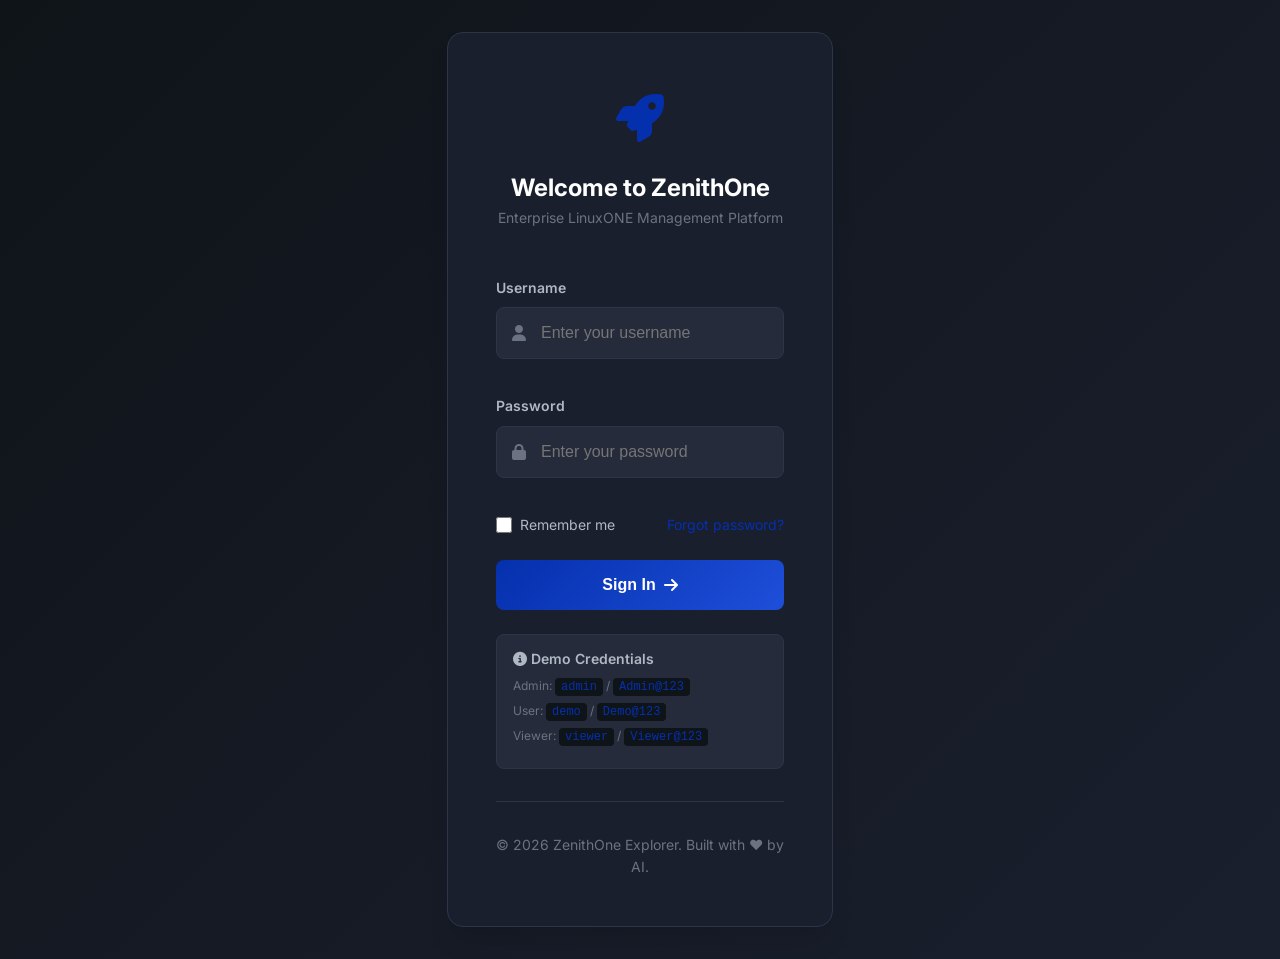
<file: ui/pages/admin.html>
<!DOCTYPE html>
<html lang="en">
<head>
    <meta charset="UTF-8">
    <meta name="viewport" content="width=device-width, initial-scale=1.0">
    <title>Administration - ZenithOne Explorer</title>
    
    <!-- Fonts -->
    <link rel="preconnect" href="https://fonts.googleapis.com">
    <link rel="preconnect" href="https://fonts.gstatic.com" crossorigin>
    <link href="https://fonts.googleapis.com/css2?family=Inter:wght@300;400;500;600;700&display=swap" rel="stylesheet">
    
    <!-- Font Awesome Icons -->
    <link rel="stylesheet" href="https://cdnjs.cloudflare.com/ajax/libs/font-awesome/6.4.0/css/all.min.css">
    
    <!-- Custom Styles -->
    <link rel="stylesheet" href="../assets/css/main.css">
    <link rel="stylesheet" href="../assets/css/components.css">
    
    <style>
        .page-header {
            display: flex;
            justify-content: space-between;
            align-items: center;
            margin-bottom: var(--spacing-xl);
        }
        
        .tabs {
            display: flex;
            gap: var(--spacing-md);
            border-bottom: 2px solid var(--border-color);
            margin-bottom: var(--spacing-xl);
        }
        
        .tab {
            padding: var(--spacing-md) var(--spacing-lg);
            background: transparent;
            border: none;
            color: var(--text-secondary);
            cursor: pointer;
            font-size: var(--font-size-base);
            font-weight: 500;
            border-bottom: 2px solid transparent;
            margin-bottom: -2px;
            transition: all 0.2s ease;
        }
        
        .tab:hover {
            color: var(--text-primary);
        }
        
        .tab.active {
            color: var(--primary-color);
            border-bottom-color: var(--primary-color);
        }
        
        .tab-content {
            display: none;
        }
        
        .tab-content.active {
            display: block;
        }
        
        .user-actions {
            display: flex;
            gap: var(--spacing-xs);
        }
        
        .settings-grid {
            display: grid;
            grid-template-columns: repeat(auto-fit, minmax(300px, 1fr));
            gap: var(--spacing-xl);
        }
        
        .settings-card {
            background-color: var(--bg-secondary);
            border: 1px solid var(--border-color);
            border-radius: var(--radius-lg);
            padding: var(--spacing-xl);
        }
        
        .settings-card-title {
            font-size: var(--font-size-lg);
            font-weight: 600;
            margin-bottom: var(--spacing-md);
        }
        
        .settings-card-description {
            color: var(--text-tertiary);
            font-size: var(--font-size-sm);
            margin-bottom: var(--spacing-lg);
        }
        
        .form-group {
            margin-bottom: var(--spacing-lg);
        }
        
        .form-group:last-child {
            margin-bottom: 0;
        }
    </style>
</head>
<body>
    <!-- Navigation Sidebar -->
    <aside class="sidebar" id="sidebar">
        <div class="sidebar-header">
            <div class="logo">
                <i class="fas fa-rocket"></i>
                <span class="logo-text">ZenithOne</span>
            </div>
            <button class="sidebar-toggle" id="sidebarToggle">
                <i class="fas fa-bars"></i>
            </button>
        </div>
        
        <nav class="sidebar-nav">
            <ul class="nav-list">
                <li class="nav-item">
                    <a href="../index.html" class="nav-link">
                        <i class="fas fa-home"></i>
                        <span>Dashboard</span>
                    </a>
                </li>
                <li class="nav-item">
                    <a href="workloads.html" class="nav-link">
                        <i class="fas fa-tasks"></i>
                        <span>Workloads</span>
                    </a>
                </li>
                <li class="nav-item">
                    <a href="containers.html" class="nav-link">
                        <i class="fas fa-box"></i>
                        <span>Containers</span>
                    </a>
                </li>
                <li class="nav-item">
                    <a href="subsystems.html" class="nav-link">
                        <i class="fas fa-server"></i>
                        <span>Subsystems</span>
                    </a>
                </li>
                <li class="nav-item">
                    <a href="metrics.html" class="nav-link">
                        <i class="fas fa-chart-line"></i>
                        <span>Metrics</span>
                    </a>
                </li>
                <li class="nav-item active">
                    <a href="admin.html" class="nav-link">
                        <i class="fas fa-user-shield"></i>
                        <span>Administration</span>
                    </a>
                </li>
            </ul>
        </nav>
        
        <div class="sidebar-footer">
            <div class="user-info">
                <div class="user-avatar">
                    <i class="fas fa-user"></i>
                </div>
                <div class="user-details">
                    <span class="user-name" id="userName">Admin User</span>
                    <span class="user-role" id="userRole">Administrator</span>
                </div>
            </div>
            <button class="btn-logout" id="logoutBtn">
                <i class="fas fa-sign-out-alt"></i>
                <span>Logout</span>
            </button>
        </div>
    </aside>
    
    <!-- Main Content -->
    <main class="main-content">
        <!-- Top Bar -->
        <header class="topbar">
            <div class="topbar-left">
                <button class="mobile-menu-toggle" id="mobileMenuToggle">
                    <i class="fas fa-bars"></i>
                </button>
                <h1 class="page-title">Administration</h1>
            </div>
            <div class="topbar-right">
                <div class="search-box">
                    <i class="fas fa-search"></i>
                    <input type="text" placeholder="Search..." id="searchInput">
                </div>
                <button class="btn-icon" id="notificationsBtn">
                    <i class="fas fa-bell"></i>
                    <span class="badge">3</span>
                </button>
                <button class="btn-icon" id="settingsBtn">
                    <i class="fas fa-cog"></i>
                </button>
            </div>
        </header>
        
        <!-- Content -->
        <div class="content-wrapper">
            <!-- Page Header -->
            <div class="page-header">
                <div>
                    <h2>System Administration</h2>
                    <p style="color: var(--text-tertiary); margin: 0;">Manage users, settings, and system configuration</p>
                </div>
            </div>
            
            <!-- Tabs -->
            <div class="tabs">
                <button class="tab active" data-tab="users">
                    <i class="fas fa-users"></i> Users
                </button>
                <button class="tab" data-tab="settings">
                    <i class="fas fa-cog"></i> Settings
                </button>
                <button class="tab" data-tab="system">
                    <i class="fas fa-server"></i> System Info
                </button>
            </div>
            
            <!-- Users Tab -->
            <div class="tab-content active" id="usersTab">
                <div style="display: flex; justify-content: space-between; align-items: center; margin-bottom: var(--spacing-xl);">
                    <h3>User Management</h3>
                    <button class="btn btn-primary" id="createUserBtn">
                        <i class="fas fa-plus"></i>
                        Create User
                    </button>
                </div>
                
                <div class="table-container">
                    <table class="table">
                        <thead>
                            <tr>
                                <th>Username</th>
                                <th>Email</th>
                                <th>Role</th>
                                <th>Status</th>
                                <th>Created</th>
                                <th>Actions</th>
                            </tr>
                        </thead>
                        <tbody id="usersTableBody">
                            <tr>
                                <td colspan="6" style="text-align: center; padding: 2rem;">
                                    <div class="spinner spinner-lg"></div>
                                    <p style="margin-top: 1rem; color: var(--text-tertiary);">Loading users...</p>
                                </td>
                            </tr>
                        </tbody>
                    </table>
                </div>
            </div>
            
            <!-- Settings Tab -->
            <div class="tab-content" id="settingsTab">
                <h3 style="margin-bottom: var(--spacing-xl);">System Settings</h3>
                
                <div class="settings-grid">
                    <!-- General Settings -->
                    <div class="settings-card">
                        <h4 class="settings-card-title">General</h4>
                        <p class="settings-card-description">Configure general system settings</p>
                        
                        <div class="form-group">
                            <label class="form-label">System Name</label>
                            <input type="text" class="form-input" id="systemName" value="ZenithOne Explorer">
                        </div>
                        
                        <div class="form-group">
                            <label class="form-label">Time Zone</label>
                            <select class="form-select" id="timeZone">
                                <option value="UTC">UTC</option>
                                <option value="America/New_York">Eastern Time</option>
                                <option value="America/Chicago" selected>Central Time</option>
                                <option value="America/Denver">Mountain Time</option>
                                <option value="America/Los_Angeles">Pacific Time</option>
                            </select>
                        </div>
                        
                        <button class="btn btn-primary btn-sm">Save Changes</button>
                    </div>
                    
                    <!-- Security Settings -->
                    <div class="settings-card">
                        <h4 class="settings-card-title">Security</h4>
                        <p class="settings-card-description">Configure security and authentication</p>
                        
                        <div class="form-group">
                            <label class="form-label">Session Timeout (minutes)</label>
                            <input type="number" class="form-input" id="sessionTimeout" value="60" min="5">
                        </div>
                        
                        <div class="form-group">
                            <label class="form-label">Password Policy</label>
                            <select class="form-select" id="passwordPolicy">
                                <option value="weak">Weak (6+ characters)</option>
                                <option value="medium" selected>Medium (8+ characters, mixed case)</option>
                                <option value="strong">Strong (12+ characters, mixed case, numbers, symbols)</option>
                            </select>
                        </div>
                        
                        <button class="btn btn-primary btn-sm">Save Changes</button>
                    </div>
                    
                    <!-- Performance Settings -->
                    <div class="settings-card">
                        <h4 class="settings-card-title">Performance</h4>
                        <p class="settings-card-description">Configure performance and resource limits</p>
                        
                        <div class="form-group">
                            <label class="form-label">Max Concurrent Workloads</label>
                            <input type="number" class="form-input" id="maxWorkloads" value="10" min="1">
                        </div>
                        
                        <div class="form-group">
                            <label class="form-label">Default CPU Limit (cores)</label>
                            <input type="number" class="form-input" id="defaultCpu" value="2" step="0.1" min="0.1">
                        </div>
                        
                        <button class="btn btn-primary btn-sm">Save Changes</button>
                    </div>
                    
                    <!-- Monitoring Settings -->
                    <div class="settings-card">
                        <h4 class="settings-card-title">Monitoring</h4>
                        <p class="settings-card-description">Configure monitoring and alerting</p>
                        
                        <div class="form-group">
                            <label class="form-label">Metrics Retention (days)</label>
                            <input type="number" class="form-input" id="metricsRetention" value="30" min="1">
                        </div>
                        
                        <div class="form-group">
                            <label class="form-label">Alert Threshold (CPU %)</label>
                            <input type="number" class="form-input" id="cpuThreshold" value="80" min="1" max="100">
                        </div>
                        
                        <button class="btn btn-primary btn-sm">Save Changes</button>
                    </div>
                </div>
            </div>
            
            <!-- System Info Tab -->
            <div class="tab-content" id="systemTab">
                <h3 style="margin-bottom: var(--spacing-xl);">System Information</h3>
                
                <div class="settings-grid">
                    <div class="settings-card">
                        <h4 class="settings-card-title">Platform</h4>
                        <div class="form-group">
                            <label class="form-label">Operating System</label>
                            <p id="osInfo">Loading...</p>
                        </div>
                        <div class="form-group">
                            <label class="form-label">Architecture</label>
                            <p id="archInfo">Loading...</p>
                        </div>
                        <div class="form-group">
                            <label class="form-label">Kernel Version</label>
                            <p id="kernelInfo">Loading...</p>
                        </div>
                    </div>
                    
                    <div class="settings-card">
                        <h4 class="settings-card-title">Application</h4>
                        <div class="form-group">
                            <label class="form-label">Version</label>
                            <p>v1.0.0</p>
                        </div>
                        <div class="form-group">
                            <label class="form-label">API Version</label>
                            <p>v1</p>
                        </div>
                        <div class="form-group">
                            <label class="form-label">Uptime</label>
                            <p id="uptimeInfo">Loading...</p>
                        </div>
                    </div>
                    
                    <div class="settings-card">
                        <h4 class="settings-card-title">Resources</h4>
                        <div class="form-group">
                            <label class="form-label">CPU Cores</label>
                            <p id="cpuCores">Loading...</p>
                        </div>
                        <div class="form-group">
                            <label class="form-label">Total Memory</label>
                            <p id="totalMemory">Loading...</p>
                        </div>
                        <div class="form-group">
                            <label class="form-label">Disk Space</label>
                            <p id="diskSpace">Loading...</p>
                        </div>
                    </div>
                </div>
            </div>
        </div>
    </main>
    
    <!-- Create User Modal -->
    <div class="modal-overlay" id="createUserModal">
        <div class="modal">
            <div class="modal-header">
                <h3 class="modal-title">Create New User</h3>
                <button class="modal-close" id="closeUserModalBtn">
                    <i class="fas fa-times"></i>
                </button>
            </div>
            <div class="modal-body">
                <form id="createUserForm">
                    <div class="form-group">
                        <label class="form-label">Username *</label>
                        <input type="text" class="form-input" id="newUsername" required>
                    </div>
                    
                    <div class="form-group">
                        <label class="form-label">Email *</label>
                        <input type="email" class="form-input" id="newEmail" required>
                    </div>
                    
                    <div class="form-group">
                        <label class="form-label">Password *</label>
                        <input type="password" class="form-input" id="newPassword" required>
                    </div>
                    
                    <div class="form-group">
                        <label class="form-label">Role *</label>
                        <select class="form-select" id="newRole" required>
                            <option value="user">User</option>
                            <option value="admin">Administrator</option>
                        </select>
                    </div>
                </form>
            </div>
            <div class="modal-footer">
                <button class="btn btn-outline" id="cancelUserModalBtn">Cancel</button>
                <button class="btn btn-primary" id="submitUserBtn">Create User</button>
            </div>
        </div>
    </div>
    
    <!-- Scripts -->
    <script src="../assets/js/config.js"></script>
    <script src="../assets/js/api.js"></script>
    <script src="../assets/js/auth.js"></script>
    <script src="../assets/js/main.js"></script>
    <script src="../assets/js/admin.js"></script>
</body>
</html>
</file>
<file: ui/assets/css/main.css>
/**
 * ZenithOne Explorer - Main Styles
 * 
 * Core styling for the admin dashboard interface
 */

/* ===== CSS Variables ===== */
:root {
    /* Colors - Primary */
    --primary-color: #0530AD;
    --primary-light: #1E4FD9;
    --primary-dark: #032080;
    
    /* Colors - Secondary */
    --secondary-color: #009688;
    --secondary-light: #26A69A;
    --secondary-dark: #00796B;
    
    /* Colors - Accent */
    --accent-blue: #2196F3;
    --accent-green: #4CAF50;
    --accent-orange: #FF9800;
    --accent-purple: #9C27B0;
    --accent-red: #F44336;
    
    /* Colors - Neutral */
    --bg-primary: #0F1419;
    --bg-secondary: #1A1F2E;
    --bg-tertiary: #252B3B;
    --bg-hover: #2D3548;
    
    /* Colors - Text */
    --text-primary: #FFFFFF;
    --text-secondary: #B0B8C4;
    --text-tertiary: #6B7280;
    --text-muted: #4B5563;
    
    /* Colors - Border */
    --border-color: #2D3548;
    --border-light: #3D4556;
    
    /* Colors - Status */
    --status-success: #10B981;
    --status-warning: #F59E0B;
    --status-error: #EF4444;
    --status-info: #3B82F6;
    
    /* Spacing */
    --spacing-xs: 0.25rem;
    --spacing-sm: 0.5rem;
    --spacing-md: 1rem;
    --spacing-lg: 1.5rem;
    --spacing-xl: 2rem;
    --spacing-2xl: 3rem;
    
    /* Typography */
    --font-family: 'Inter', -apple-system, BlinkMacSystemFont, 'Segoe UI', Roboto, sans-serif;
    --font-size-xs: 0.75rem;
    --font-size-sm: 0.875rem;
    --font-size-base: 1rem;
    --font-size-lg: 1.125rem;
    --font-size-xl: 1.25rem;
    --font-size-2xl: 1.5rem;
    --font-size-3xl: 2rem;
    
    /* Shadows */
    --shadow-sm: 0 1px 2px 0 rgba(0, 0, 0, 0.05);
    --shadow-md: 0 4px 6px -1px rgba(0, 0, 0, 0.1);
    --shadow-lg: 0 10px 15px -3px rgba(0, 0, 0, 0.1);
    --shadow-xl: 0 20px 25px -5px rgba(0, 0, 0, 0.1);
    
    /* Border Radius */
    --radius-sm: 0.25rem;
    --radius-md: 0.5rem;
    --radius-lg: 0.75rem;
    --radius-xl: 1rem;
    --radius-full: 9999px;
    
    /* Transitions */
    --transition-fast: 150ms ease-in-out;
    --transition-base: 250ms ease-in-out;
    --transition-slow: 350ms ease-in-out;
    
    /* Layout */
    --sidebar-width: 260px;
    --sidebar-collapsed-width: 80px;
    --topbar-height: 70px;
}

/* ===== Reset & Base Styles ===== */
* {
    margin: 0;
    padding: 0;
    box-sizing: border-box;
}

html {
    font-size: 16px;
    -webkit-font-smoothing: antialiased;
    -moz-osx-font-smoothing: grayscale;
}

body {
    font-family: var(--font-family);
    font-size: var(--font-size-base);
    line-height: 1.6;
    color: var(--text-primary);
    background-color: var(--bg-primary);
    overflow-x: hidden;
}

/* ===== Typography ===== */
h1, h2, h3, h4, h5, h6 {
    font-weight: 600;
    line-height: 1.2;
    margin-bottom: var(--spacing-md);
}

h1 { font-size: var(--font-size-3xl); }
h2 { font-size: var(--font-size-2xl); }
h3 { font-size: var(--font-size-xl); }
h4 { font-size: var(--font-size-lg); }
h5 { font-size: var(--font-size-base); }
h6 { font-size: var(--font-size-sm); }

p {
    margin-bottom: var(--spacing-md);
    color: var(--text-secondary);
}

a {
    color: var(--accent-blue);
    text-decoration: none;
    transition: color var(--transition-fast);
}

a:hover {
    color: var(--primary-light);
}

/* ===== Scrollbar ===== */
::-webkit-scrollbar {
    width: 8px;
    height: 8px;
}

::-webkit-scrollbar-track {
    background: var(--bg-secondary);
}

::-webkit-scrollbar-thumb {
    background: var(--border-color);
    border-radius: var(--radius-full);
}

::-webkit-scrollbar-thumb:hover {
    background: var(--border-light);
}

/* ===== Layout ===== */
body {
    display: flex;
    min-height: 100vh;
}

.main-content {
    flex: 1;
    margin-left: var(--sidebar-width);
    transition: margin-left var(--transition-base);
    min-height: 100vh;
    background-color: var(--bg-primary);
}

.content-wrapper {
    padding: var(--spacing-xl);
    max-width: 1600px;
    margin: 0 auto;
}

/* ===== Sidebar ===== */
.sidebar {
    position: fixed;
    left: 0;
    top: 0;
    width: var(--sidebar-width);
    height: 100vh;
    background-color: var(--bg-secondary);
    border-right: 1px solid var(--border-color);
    display: flex;
    flex-direction: column;
    transition: width var(--transition-base);
    z-index: 1000;
}

.sidebar-header {
    padding: var(--spacing-xl);
    border-bottom: 1px solid var(--border-color);
    display: flex;
    align-items: center;
    justify-content: space-between;
}

.logo {
    display: flex;
    align-items: center;
    gap: var(--spacing-md);
    font-size: var(--font-size-xl);
    font-weight: 700;
    color: var(--text-primary);
}

.logo i {
    color: var(--primary-color);
    font-size: 1.5rem;
}

.sidebar-toggle {
    background: none;
    border: none;
    color: var(--text-secondary);
    cursor: pointer;
    padding: var(--spacing-sm);
    border-radius: var(--radius-md);
    transition: all var(--transition-fast);
}

.sidebar-toggle:hover {
    background-color: var(--bg-hover);
    color: var(--text-primary);
}

/* ===== Navigation ===== */
.sidebar-nav {
    flex: 1;
    overflow-y: auto;
    padding: var(--spacing-lg) 0;
}

.nav-list {
    list-style: none;
}

.nav-item {
    margin-bottom: var(--spacing-xs);
}

.nav-link {
    display: flex;
    align-items: center;
    gap: var(--spacing-md);
    padding: var(--spacing-md) var(--spacing-xl);
    color: var(--text-secondary);
    transition: all var(--transition-fast);
    position: relative;
}

.nav-link i {
    font-size: 1.25rem;
    width: 24px;
    text-align: center;
}

.nav-link:hover {
    background-color: var(--bg-hover);
    color: var(--text-primary);
}

.nav-item.active .nav-link {
    background-color: var(--bg-tertiary);
    color: var(--primary-color);
}

.nav-item.active .nav-link::before {
    content: '';
    position: absolute;
    left: 0;
    top: 0;
    bottom: 0;
    width: 3px;
    background-color: var(--primary-color);
}

/* ===== Sidebar Footer ===== */
.sidebar-footer {
    padding: var(--spacing-lg);
    border-top: 1px solid var(--border-color);
}

.user-info {
    display: flex;
    align-items: center;
    gap: var(--spacing-md);
    margin-bottom: var(--spacing-md);
}

.user-avatar {
    width: 40px;
    height: 40px;
    border-radius: var(--radius-full);
    background: linear-gradient(135deg, var(--primary-color), var(--primary-light));
    display: flex;
    align-items: center;
    justify-content: center;
    color: white;
}

.user-details {
    display: flex;
    flex-direction: column;
    flex: 1;
}

.user-name {
    font-weight: 600;
    color: var(--text-primary);
    font-size: var(--font-size-sm);
}

.user-role {
    font-size: var(--font-size-xs);
    color: var(--text-tertiary);
}

.btn-logout {
    width: 100%;
    padding: var(--spacing-sm) var(--spacing-md);
    background-color: var(--bg-tertiary);
    border: 1px solid var(--border-color);
    border-radius: var(--radius-md);
    color: var(--text-secondary);
    cursor: pointer;
    display: flex;
    align-items: center;
    justify-content: center;
    gap: var(--spacing-sm);
    transition: all var(--transition-fast);
    font-size: var(--font-size-sm);
}

.btn-logout:hover {
    background-color: var(--accent-red);
    border-color: var(--accent-red);
    color: white;
}

/* ===== Topbar ===== */
.topbar {
    height: var(--topbar-height);
    background-color: var(--bg-secondary);
    border-bottom: 1px solid var(--border-color);
    display: flex;
    align-items: center;
    justify-content: space-between;
    padding: 0 var(--spacing-xl);
    position: sticky;
    top: 0;
    z-index: 100;
}

.topbar-left {
    display: flex;
    align-items: center;
    gap: var(--spacing-lg);
}

.mobile-menu-toggle {
    display: none;
    background: none;
    border: none;
    color: var(--text-primary);
    font-size: 1.5rem;
    cursor: pointer;
}

.page-title {
    font-size: var(--font-size-2xl);
    font-weight: 600;
    margin: 0;
}

.topbar-right {
    display: flex;
    align-items: center;
    gap: var(--spacing-md);
}

.search-box {
    position: relative;
    display: flex;
    align-items: center;
}

.search-box i {
    position: absolute;
    left: var(--spacing-md);
    color: var(--text-tertiary);
}

.search-box input {
    padding: var(--spacing-sm) var(--spacing-md) var(--spacing-sm) 2.5rem;
    background-color: var(--bg-tertiary);
    border: 1px solid var(--border-color);
    border-radius: var(--radius-md);
    color: var(--text-primary);
    width: 300px;
    transition: all var(--transition-fast);
}

.search-box input:focus {
    outline: none;
    border-color: var(--primary-color);
    background-color: var(--bg-primary);
}

.btn-icon {
    position: relative;
    background: none;
    border: none;
    color: var(--text-secondary);
    font-size: 1.25rem;
    cursor: pointer;
    padding: var(--spacing-sm);
    border-radius: var(--radius-md);
    transition: all var(--transition-fast);
}

.btn-icon:hover {
    background-color: var(--bg-hover);
    color: var(--text-primary);
}

.btn-icon .badge {
    position: absolute;
    top: 0;
    right: 0;
    background-color: var(--accent-red);
    color: white;
    font-size: 0.625rem;
    padding: 0.125rem 0.375rem;
    border-radius: var(--radius-full);
    font-weight: 600;
}

/* ===== Responsive ===== */
@media (max-width: 1024px) {
    .sidebar {
        transform: translateX(-100%);
    }
    
    .sidebar.active {
        transform: translateX(0);
    }
    
    .main-content {
        margin-left: 0;
    }
    
    .mobile-menu-toggle {
        display: block;
    }
    
    .search-box input {
        width: 200px;
    }
}

@media (max-width: 768px) {
    .content-wrapper {
        padding: var(--spacing-md);
    }
    
    .topbar {
        padding: 0 var(--spacing-md);
    }
    
    .search-box {
        display: none;
    }
    
    .page-title {
        font-size: var(--font-size-xl);
    }
}
</file>
<file: ui/assets/css/components.css>
/**
 * ZenithOne Explorer - Component Styles
 * 
 * Reusable component styles
 */

/* ===== Buttons ===== */
.btn {
    padding: var(--spacing-sm) var(--spacing-lg);
    border-radius: var(--radius-md);
    font-size: var(--font-size-sm);
    font-weight: 600;
    cursor: pointer;
    transition: all var(--transition-fast);
    border: none;
    display: inline-flex;
    align-items: center;
    justify-content: center;
    gap: var(--spacing-sm);
    text-decoration: none;
}

.btn-primary {
    background-color: var(--primary-color);
    color: white;
}

.btn-primary:hover {
    background-color: var(--primary-light);
}

.btn-secondary {
    background-color: var(--secondary-color);
    color: white;
}

.btn-secondary:hover {
    background-color: var(--secondary-light);
}

.btn-success {
    background-color: var(--status-success);
    color: white;
}

.btn-success:hover {
    background-color: #059669;
}

.btn-danger {
    background-color: var(--status-error);
    color: white;
}

.btn-danger:hover {
    background-color: #DC2626;
}

.btn-outline {
    background-color: transparent;
    border: 1px solid var(--border-color);
    color: var(--text-primary);
}

.btn-outline:hover {
    background-color: var(--bg-hover);
    border-color: var(--border-light);
}

.btn-sm {
    padding: var(--spacing-xs) var(--spacing-md);
    font-size: var(--font-size-xs);
}

.btn-lg {
    padding: var(--spacing-md) var(--spacing-xl);
    font-size: var(--font-size-base);
}

.btn:disabled {
    opacity: 0.5;
    cursor: not-allowed;
}

/* ===== Forms ===== */
.form-group {
    margin-bottom: var(--spacing-lg);
}

.form-label {
    display: block;
    margin-bottom: var(--spacing-sm);
    font-size: var(--font-size-sm);
    font-weight: 600;
    color: var(--text-secondary);
}

.form-input,
.form-select,
.form-textarea {
    width: 100%;
    padding: var(--spacing-sm) var(--spacing-md);
    background-color: var(--bg-tertiary);
    border: 1px solid var(--border-color);
    border-radius: var(--radius-md);
    color: var(--text-primary);
    font-size: var(--font-size-sm);
    transition: all var(--transition-fast);
}

.form-input:focus,
.form-select:focus,
.form-textarea:focus {
    outline: none;
    border-color: var(--primary-color);
    background-color: var(--bg-secondary);
}

.form-textarea {
    resize: vertical;
    min-height: 100px;
}

.form-error {
    color: var(--status-error);
    font-size: var(--font-size-xs);
    margin-top: var(--spacing-xs);
}

.form-help {
    color: var(--text-tertiary);
    font-size: var(--font-size-xs);
    margin-top: var(--spacing-xs);
}

/* ===== Tables ===== */
.table-container {
    background-color: var(--bg-secondary);
    border: 1px solid var(--border-color);
    border-radius: var(--radius-lg);
    overflow: hidden;
}

.table {
    width: 100%;
    border-collapse: collapse;
}

.table thead {
    background-color: var(--bg-tertiary);
}

.table th {
    padding: var(--spacing-md);
    text-align: left;
    font-size: var(--font-size-sm);
    font-weight: 600;
    color: var(--text-secondary);
    text-transform: uppercase;
    letter-spacing: 0.5px;
}

.table td {
    padding: var(--spacing-md);
    border-top: 1px solid var(--border-color);
    font-size: var(--font-size-sm);
    color: var(--text-primary);
}

.table tbody tr {
    transition: background-color var(--transition-fast);
}

.table tbody tr:hover {
    background-color: var(--bg-tertiary);
}

/* ===== Badges ===== */
.badge {
    display: inline-flex;
    align-items: center;
    padding: var(--spacing-xs) var(--spacing-sm);
    border-radius: var(--radius-full);
    font-size: var(--font-size-xs);
    font-weight: 600;
    text-transform: uppercase;
    letter-spacing: 0.5px;
}

.badge-primary {
    background-color: rgba(5, 48, 173, 0.1);
    color: var(--primary-color);
}

.badge-success {
    background-color: rgba(16, 185, 129, 0.1);
    color: var(--status-success);
}

.badge-warning {
    background-color: rgba(245, 158, 11, 0.1);
    color: var(--status-warning);
}

.badge-error {
    background-color: rgba(239, 68, 68, 0.1);
    color: var(--status-error);
}

.badge-info {
    background-color: rgba(59, 130, 246, 0.1);
    color: var(--status-info);
}

/* ===== Alerts ===== */
.alert {
    padding: var(--spacing-md);
    border-radius: var(--radius-md);
    margin-bottom: var(--spacing-md);
    display: flex;
    align-items: flex-start;
    gap: var(--spacing-md);
}

.alert-icon {
    font-size: 1.25rem;
    flex-shrink: 0;
}

.alert-content {
    flex: 1;
}

.alert-title {
    font-weight: 600;
    margin-bottom: var(--spacing-xs);
}

.alert-success {
    background-color: rgba(16, 185, 129, 0.1);
    border: 1px solid rgba(16, 185, 129, 0.2);
    color: var(--status-success);
}

.alert-warning {
    background-color: rgba(245, 158, 11, 0.1);
    border: 1px solid rgba(245, 158, 11, 0.2);
    color: var(--status-warning);
}

.alert-error {
    background-color: rgba(239, 68, 68, 0.1);
    border: 1px solid rgba(239, 68, 68, 0.2);
    color: var(--status-error);
}

.alert-info {
    background-color: rgba(59, 130, 246, 0.1);
    border: 1px solid rgba(59, 130, 246, 0.2);
    color: var(--status-info);
}

/* ===== Modal ===== */
.modal-overlay {
    position: fixed;
    top: 0;
    left: 0;
    right: 0;
    bottom: 0;
    background-color: rgba(0, 0, 0, 0.7);
    display: flex;
    align-items: center;
    justify-content: center;
    z-index: 9999;
    opacity: 0;
    visibility: hidden;
    transition: all var(--transition-base);
}

.modal-overlay.active {
    opacity: 1;
    visibility: visible;
}

.modal {
    background-color: var(--bg-secondary);
    border: 1px solid var(--border-color);
    border-radius: var(--radius-lg);
    max-width: 600px;
    width: 90%;
    max-height: 90vh;
    overflow-y: auto;
    transform: scale(0.9);
    transition: transform var(--transition-base);
}

.modal-overlay.active .modal {
    transform: scale(1);
}

.modal-header {
    padding: var(--spacing-lg);
    border-bottom: 1px solid var(--border-color);
    display: flex;
    align-items: center;
    justify-content: space-between;
}

.modal-title {
    font-size: var(--font-size-xl);
    font-weight: 600;
    margin: 0;
}

.modal-close {
    background: none;
    border: none;
    color: var(--text-tertiary);
    font-size: 1.5rem;
    cursor: pointer;
    padding: var(--spacing-xs);
    border-radius: var(--radius-sm);
    transition: all var(--transition-fast);
}

.modal-close:hover {
    background-color: var(--bg-hover);
    color: var(--text-primary);
}

.modal-body {
    padding: var(--spacing-lg);
}

.modal-footer {
    padding: var(--spacing-lg);
    border-top: 1px solid var(--border-color);
    display: flex;
    justify-content: flex-end;
    gap: var(--spacing-md);
}

/* ===== Loading Spinner ===== */
.spinner {
    display: inline-block;
    width: 20px;
    height: 20px;
    border: 2px solid var(--border-color);
    border-top-color: var(--primary-color);
    border-radius: 50%;
    animation: spin 0.8s linear infinite;
}

.spinner-lg {
    width: 40px;
    height: 40px;
    border-width: 3px;
}

@keyframes spin {
    to { transform: rotate(360deg); }
}

.loading-overlay {
    position: fixed;
    top: 0;
    left: 0;
    right: 0;
    bottom: 0;
    background-color: rgba(0, 0, 0, 0.5);
    display: flex;
    align-items: center;
    justify-content: center;
    z-index: 9999;
}

/* ===== Progress Bar ===== */
.progress {
    height: 8px;
    background-color: var(--bg-tertiary);
    border-radius: var(--radius-full);
    overflow: hidden;
}

.progress-bar {
    height: 100%;
    background-color: var(--primary-color);
    transition: width var(--transition-base);
}

.progress-bar.success {
    background-color: var(--status-success);
}

.progress-bar.warning {
    background-color: var(--status-warning);
}

.progress-bar.error {
    background-color: var(--status-error);
}

/* ===== Tooltip ===== */
.tooltip {
    position: relative;
    display: inline-block;
}

.tooltip-text {
    visibility: hidden;
    position: absolute;
    bottom: 125%;
    left: 50%;
    transform: translateX(-50%);
    background-color: var(--bg-tertiary);
    color: var(--text-primary);
    padding: var(--spacing-xs) var(--spacing-sm);
    border-radius: var(--radius-sm);
    font-size: var(--font-size-xs);
    white-space: nowrap;
    z-index: 1000;
    opacity: 0;
    transition: opacity var(--transition-fast);
}

.tooltip:hover .tooltip-text {
    visibility: visible;
    opacity: 1;
}

/* ===== Dropdown ===== */
.dropdown {
    position: relative;
    display: inline-block;
}

.dropdown-menu {
    position: absolute;
    top: 100%;
    right: 0;
    margin-top: var(--spacing-xs);
    background-color: var(--bg-secondary);
    border: 1px solid var(--border-color);
    border-radius: var(--radius-md);
    min-width: 200px;
    box-shadow: var(--shadow-lg);
    opacity: 0;
    visibility: hidden;
    transform: translateY(-10px);
    transition: all var(--transition-fast);
    z-index: 1000;
}

.dropdown.active .dropdown-menu {
    opacity: 1;
    visibility: visible;
    transform: translateY(0);
}

.dropdown-item {
    padding: var(--spacing-sm) var(--spacing-md);
    color: var(--text-secondary);
    cursor: pointer;
    transition: all var(--transition-fast);
    display: flex;
    align-items: center;
    gap: var(--spacing-sm);
}

.dropdown-item:hover {
    background-color: var(--bg-hover);
    color: var(--text-primary);
}

.dropdown-divider {
    height: 1px;
    background-color: var(--border-color);
    margin: var(--spacing-xs) 0;
}

/* ===== Tabs ===== */
.tabs {
    display: flex;
    border-bottom: 1px solid var(--border-color);
    margin-bottom: var(--spacing-lg);
}

.tab {
    padding: var(--spacing-md) var(--spacing-lg);
    color: var(--text-tertiary);
    cursor: pointer;
    border-bottom: 2px solid transparent;
    transition: all var(--transition-fast);
    font-weight: 500;
}

.tab:hover {
    color: var(--text-primary);
}

.tab.active {
    color: var(--primary-color);
    border-bottom-color: var(--primary-color);
}

.tab-content {
    display: none;
}

.tab-content.active {
    display: block;
}

/* ===== Pagination ===== */
.pagination {
    display: flex;
    gap: var(--spacing-xs);
    align-items: center;
}

.page-item {
    padding: var(--spacing-xs) var(--spacing-md);
    background-color: var(--bg-tertiary);
    border: 1px solid var(--border-color);
    border-radius: var(--radius-sm);
    color: var(--text-secondary);
    cursor: pointer;
    transition: all var(--transition-fast);
    font-size: var(--font-size-sm);
}

.page-item:hover {
    background-color: var(--bg-hover);
    color: var(--text-primary);
}

.page-item.active {
    background-color: var(--primary-color);
    border-color: var(--primary-color);
    color: white;
}

.page-item:disabled {
    opacity: 0.5;
    cursor: not-allowed;
}

/* ===== Empty State ===== */
.empty-state {
    text-align: center;
    padding: var(--spacing-2xl);
}

.empty-state-icon {
    font-size: 4rem;
    color: var(--text-tertiary);
    margin-bottom: var(--spacing-lg);
}

.empty-state-title {
    font-size: var(--font-size-xl);
    font-weight: 600;
    margin-bottom: var(--spacing-sm);
    color: var(--text-primary);
}

.empty-state-description {
    color: var(--text-tertiary);
    margin-bottom: var(--spacing-lg);
}
</file>
